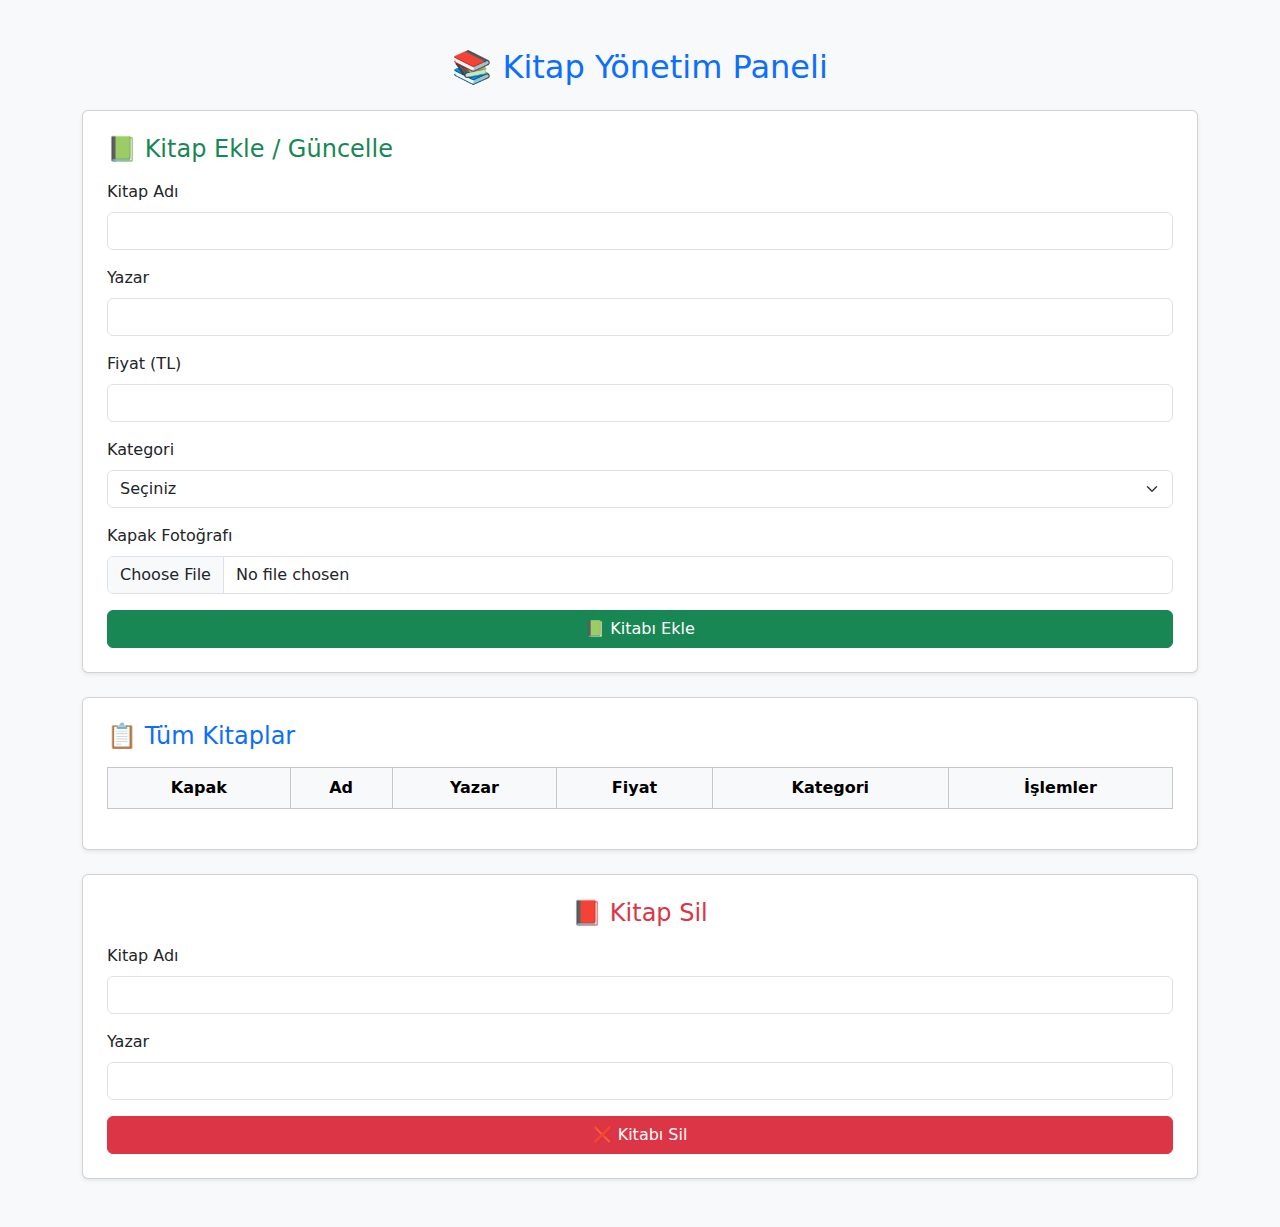
<file: adminpanel.html>
<!DOCTYPE html>
<html lang="tr">
<head>
  <meta charset="UTF-8">
  <meta name="viewport" content="width=device-width, initial-scale=1.0">
  <title>Admin Paneli | Kitap Dünyası</title>
  <link href="https://cdn.jsdelivr.net/npm/bootstrap@5.3.3/dist/css/bootstrap.min.css" rel="stylesheet">
</head>
<body class="bg-light">
  <div class="container py-5">
    <h2 class="text-center text-primary mb-4">📚 Kitap Yönetim Paneli</h2>

    <!-- 🔹 Kitap Ekleme Kartı -->
    <div class="card p-4 shadow-sm mb-4">
      <h4 class="text-success mb-3">📗 Kitap Ekle / Güncelle</h4>
      <div class="mb-3">
        <label class="form-label">Kitap Adı</label>
        <input type="text" id="kitapAdi" class="form-control">
      </div>
      <div class="mb-3">
        <label class="form-label">Yazar</label>
        <input type="text" id="yazar" class="form-control">
      </div>
      <div class="mb-3">
        <label class="form-label">Fiyat (TL)</label>
        <input type="number" id="fiyat" class="form-control">
      </div>
      <div class="mb-3">
        <label class="form-label">Kategori</label>
        <select id="kategori" class="form-select">
          <option value="">Seçiniz</option>
          <option value="Roman">Roman</option>
          <option value="Bilim">Bilim</option>
          <option value="Tarih">Tarih</option>
          <option value="Fantastik">Fantastik</option>
          <option value="Korku">Korku</option>
        </select>
      </div>
      <div class="mb-3">
        <label class="form-label">Kapak Fotoğrafı</label>
        <input type="file" id="resimDosyasi" class="form-control" accept="image/*">
      </div>
      <button class="btn btn-success w-100" id="ekleBtn">📗 Kitabı Ekle</button>
    </div>

    <!-- 🔹 Kitap Listesi Tablosu -->
    <div class="card p-4 shadow-sm mb-4">
      <h4 class="text-primary mb-3">📋 Tüm Kitaplar</h4>
      <table class="table table-bordered text-center align-middle" id="kitapTablosu">
        <thead class="table-light">
          <tr>
            <th>Kapak</th>
            <th>Ad</th>
            <th>Yazar</th>
            <th>Fiyat</th>
            <th>Kategori</th>
            <th>İşlemler</th>
          </tr>
        </thead>
        <tbody></tbody>
      </table>
    </div>

    <!-- 🔹 Kitap Silme Kartı -->
    <div class="card p-4 shadow-sm">
      <h4 class="text-danger mb-3 text-center">📕 Kitap Sil</h4>
      <div class="mb-3">
        <label class="form-label">Kitap Adı</label>
        <input type="text" id="silKitapAdi" class="form-control">
      </div>
      <div class="mb-3">
        <label class="form-label">Yazar</label>
        <input type="text" id="silYazar" class="form-control">
      </div>
      <button class="btn btn-danger w-100" id="silBtn">❌ Kitabı Sil</button>
    </div>
  </div>

  <script src="js/admin.js"></script>
</body>
</html>
</file>
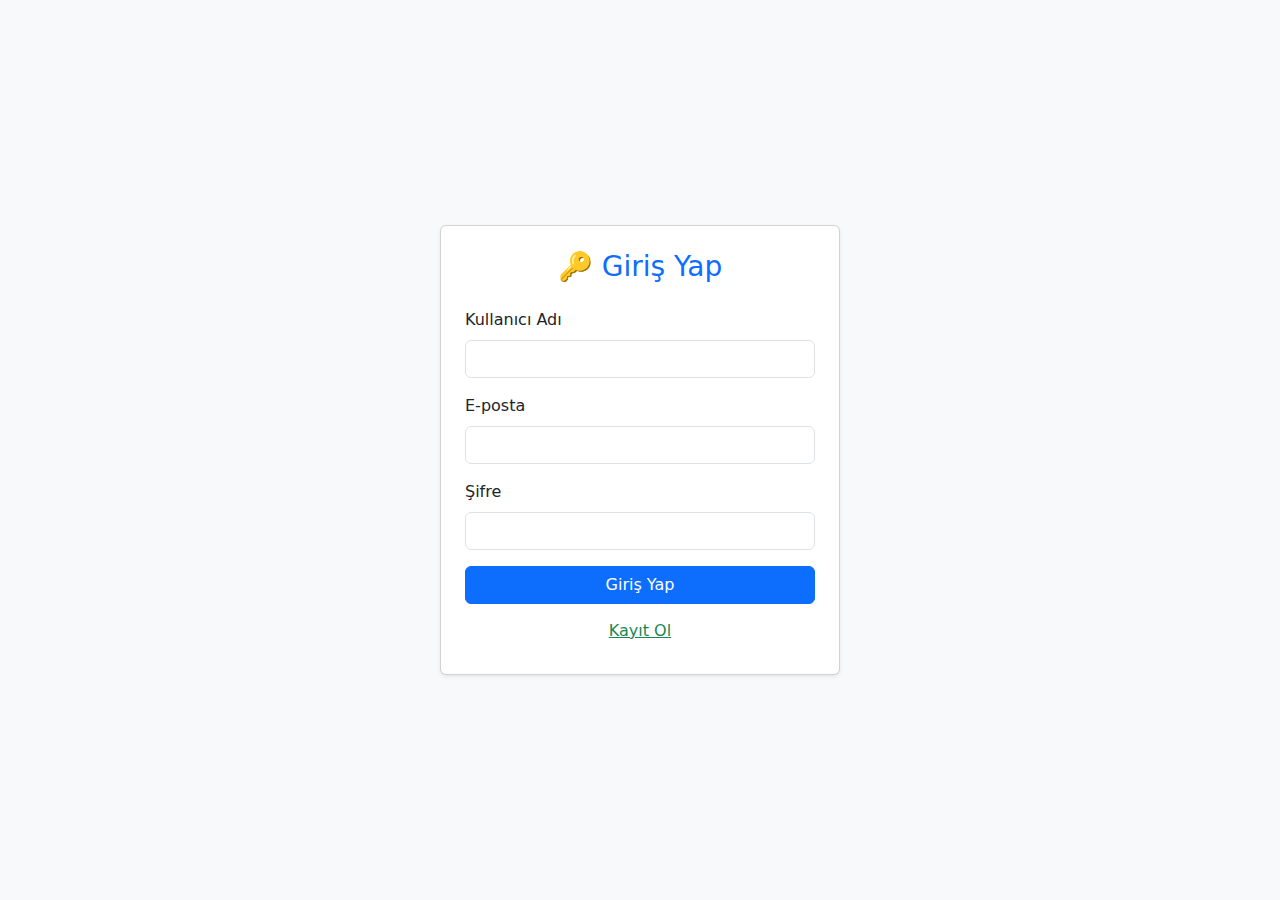
<file: giriş.html>
<!-- 🌐 HTML5 belgesi olduğunu belirtir -->
<!DOCTYPE html>
<html lang="tr"> <!-- Sayfa dili Türkçe olarak ayarlandı -->
<head>
  <meta charset="UTF-8"> <!-- Türkçe karakterlerin doğru görünmesi için karakter seti -->
  <meta name="viewport" content="width=device-width, initial-scale=1.0"> <!-- Mobil cihazlarda duyarlı tasarım için -->
  <title>Giriş / Kayıt | Kitap Dünyası</title> <!-- Tarayıcı sekmesinde görünen başlık -->

  <!-- 🔗 Bootstrap CSS kütüphanesi (tasarım için hazır sınıflar sağlar) -->
  <link href="https://cdn.jsdelivr.net/npm/bootstrap@5.3.3/dist/css/bootstrap.min.css" rel="stylesheet">
</head>

<!-- Sayfa arka planı açık gri tonunda -->
<body class="bg-light">

<!-- 🔹 "container" sınıfı sayfa içeriğini ortalar ve kenar boşluğu ekler -->
<!-- 🔹 "vh-100" → görünüm yüksekliğinin %100'ü kadar alan kaplar -->
<!-- 🔹 "d-flex justify-content-center align-items-center" → içeriği hem yatay hem dikey ortalar -->
<div class="container vh-100 d-flex justify-content-center align-items-center">

  <!-- 🟦 GİRİŞ FORMU (varsayılan olarak açık olan kısım) -->
  <div id="girisForm" class="card p-4 shadow-sm w-100" style="max-width: 400px;">
    <!-- Başlık -->
    <h3 class="text-center text-primary mb-4">🔑 Giriş Yap</h3>

    <!-- Kullanıcı adı alanı -->
    <div class="mb-3"> <!-- "mb-3" = margin-bottom: 1rem -->
      <label class="form-label">Kullanıcı Adı</label>
      <input type="text" id="loginUsername" class="form-control"> <!-- Kullanıcı adını alır -->
    </div>

    <!-- E-posta alanı -->
    <div class="mb-3">
      <label class="form-label">E-posta</label>
      <input type="email" id="loginEmail" class="form-control"> <!-- E-posta girişi için özel input tipi -->
    </div>

    <!-- Şifre alanı -->
    <div class="mb-3">
      <label class="form-label">Şifre</label>
      <input type="password" id="loginPassword" class="form-control"> <!-- Şifreyi gizli biçimde alır -->
    </div>

    <!-- Giriş yap butonu -->
    <button class="btn btn-primary w-100 mb-2" onclick="girisYap()">Giriş Yap</button>

    <!-- Kayıt formuna geçiş butonu -->
    <button class="btn btn-link w-100 text-success" onclick="gosterKayit()">Kayıt Ol</button>
  </div>

  <!-- 🟩 KAYIT FORMU (başta gizli) -->
  <!-- "display:none" → sadece kullanıcı 'Kayıt Ol' butonuna bastığında görünür -->
  <div id="kayitForm" class="card p-4 shadow-sm w-100" style="max-width: 400px; display:none;">
    <!-- Başlık -->
    <h3 class="text-center text-success mb-4">📝 Kayıt Ol</h3>

    <!-- Kullanıcı adı alanı -->
    <div class="mb-3">
      <label class="form-label">Kullanıcı Adı</label>
      <input type="text" id="regUsername" class="form-control">
    </div>

    <!-- E-posta alanı -->
    <div class="mb-3">
      <label class="form-label">E-posta</label>
      <input type="email" id="regEmail" class="form-control">
    </div>

    <!-- Şifre alanı -->
    <div class="mb-3">
      <label class="form-label">Şifre</label>
      <input type="password" id="regPassword" class="form-control">
    </div>

    <!-- Kayıt işlemini başlatan buton -->
    <button class="btn btn-success w-100 mb-2" onclick="kayitOl()">Kayıt Ol</button>

    <!-- Giriş formuna geri dönme butonu -->
    <button class="btn btn-link w-100 text-primary" onclick="gosterGiris()">Girişe Dön</button>
  </div>

</div> <!-- container kapanışı -->

<!-- 📜 JavaScript dosyası -->
<!-- "auth.js" içinde giriş, kayıt, form geçiş fonksiyonları bulunur -->
<script src="/js/auth.js"></script>

</body>
</html>
</file>
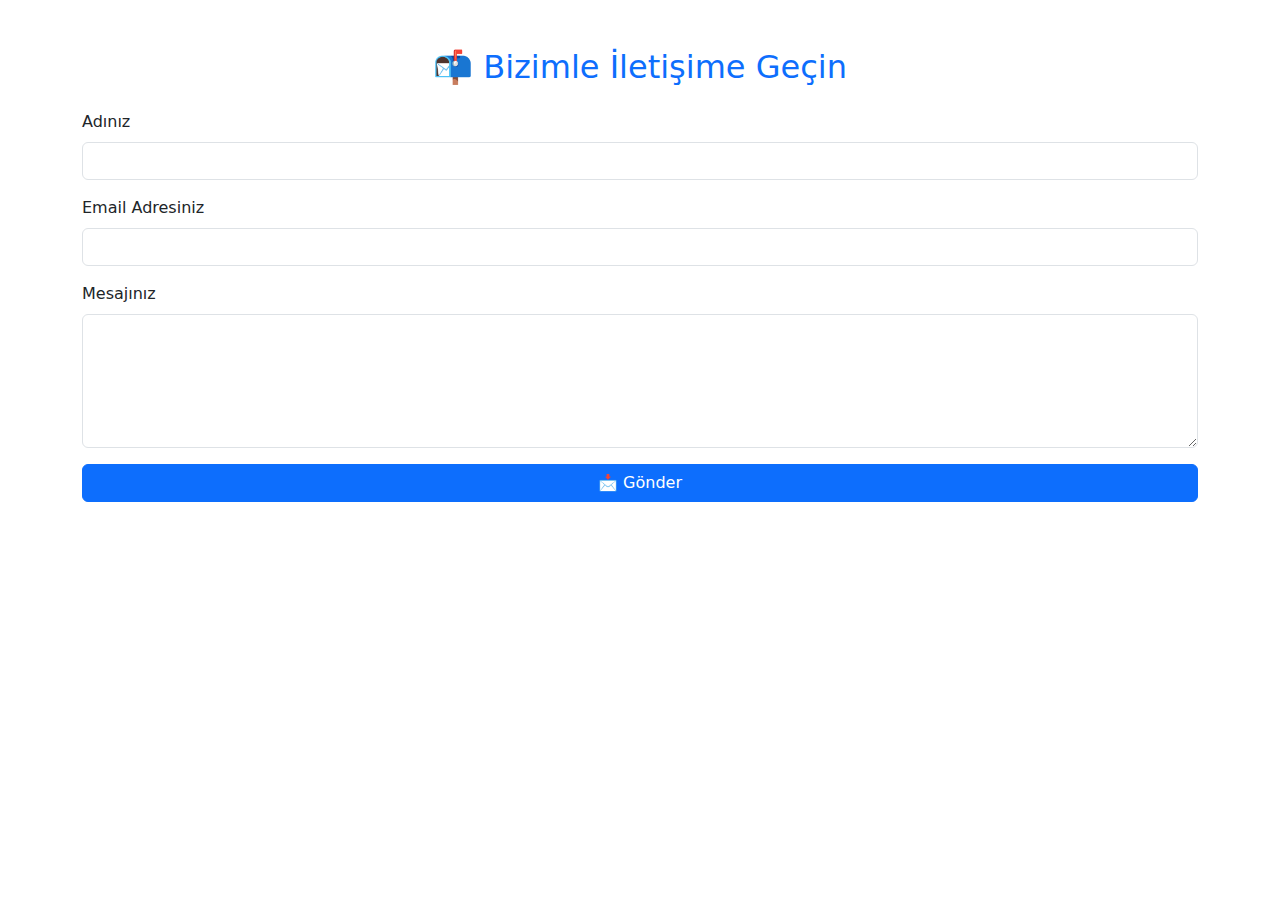
<file: iletisim.html>
<!DOCTYPE html>
<html lang="tr">
<head>
  <meta charset="UTF-8">
  <meta name="viewport" content="width=device-width, initial-scale=1.0">
  <title>İletişim | Kitap Dünyası</title>
  <link href="https://cdn.jsdelivr.net/npm/bootstrap@5.3.3/dist/css/bootstrap.min.css" rel="stylesheet">
</head>
<body>
  <div class="container py-5">
    <h2 class="text-center text-primary mb-4">📬 Bizimle İletişime Geçin</h2>

    <form action="mailto:senineposta@gmail.com" method="post" enctype="text/plain">
      <div class="mb-3">
        <label for="isim" class="form-label">Adınız</label>
        <input type="text" class="form-control" id="isim" name="isim" required>
      </div>

      <div class="mb-3">
        <label for="email" class="form-label">Email Adresiniz</label>
        <input type="email" class="form-control" id="email" name="email" required>
      </div>

      <div class="mb-3">
        <label for="mesaj" class="form-label">Mesajınız</label>
        <textarea class="form-control" id="mesaj" name="mesaj" rows="5" required></textarea>
      </div>

      <button type="submit" class="btn btn-primary w-100">📩 Gönder</button>
    </form>
  </div>

  <script src="https://cdn.jsdelivr.net/npm/bootstrap@5.3.3/dist/js/bootstrap.bundle.min.js"></script>
</body>
</html>
</file>
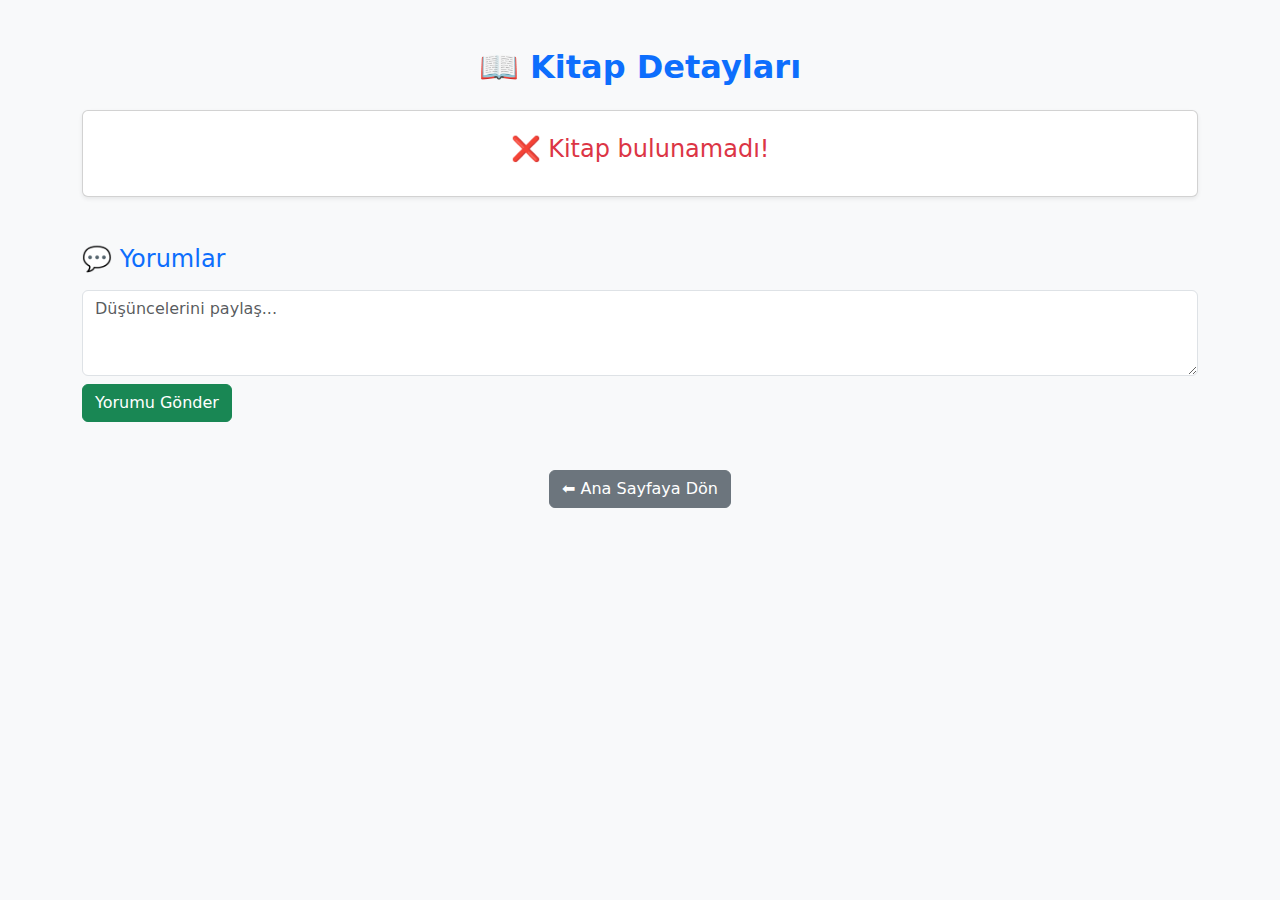
<file: kitapdetay.html>
<!DOCTYPE html>
  <html lang="tr">
  <head>
    <meta charset="UTF-8">
    <meta name="viewport" content="width=device-width, initial-scale=1.0">
    <title>Kitap Detayı | Kitap Dünyası</title>
    <link href="https://cdn.jsdelivr.net/npm/bootstrap@5.3.3/dist/css/bootstrap.min.css" rel="stylesheet">
  </head>
  <body class="bg-light">

    <div class="container my-5">
      <h2 class="text-center text-primary fw-bold mb-4">📖 Kitap Detayları</h2>

      <!-- Kitap Bilgileri -->
      <div id="kitapDetay" class="card shadow-sm p-4 text-center bg-white">
        <h3>Yükleniyor...</h3>
      </div>

      <!-- 💬 Yorum Alanı -->
      <div id="yorumlarKismi" class="mt-5">
        <h4 class="text-primary mb-3">💬 Yorumlar</h4>

        <!-- Yorum Yazma Formu -->
        <div id="yorumFormu" class="mb-4">
          <textarea id="yorumMetni" class="form-control mb-2" rows="3" placeholder="Düşüncelerini paylaş..."></textarea>
          <button class="btn btn-success" id="yorumGonderBtn">Yorumu Gönder</button>
        </div>

        <!-- Yorumların Listesi -->
        <ul id="yorumListesi" class="list-group"></ul>
      </div>

      <div class="text-center mt-4">
        <a href="index.html" class="btn btn-secondary">⬅ Ana Sayfaya Dön</a>
      </div>
    </div>

    <!-- JS -->
    <script src="js/kitapdetay.js"></script>
  </body>
  </html>
</file>
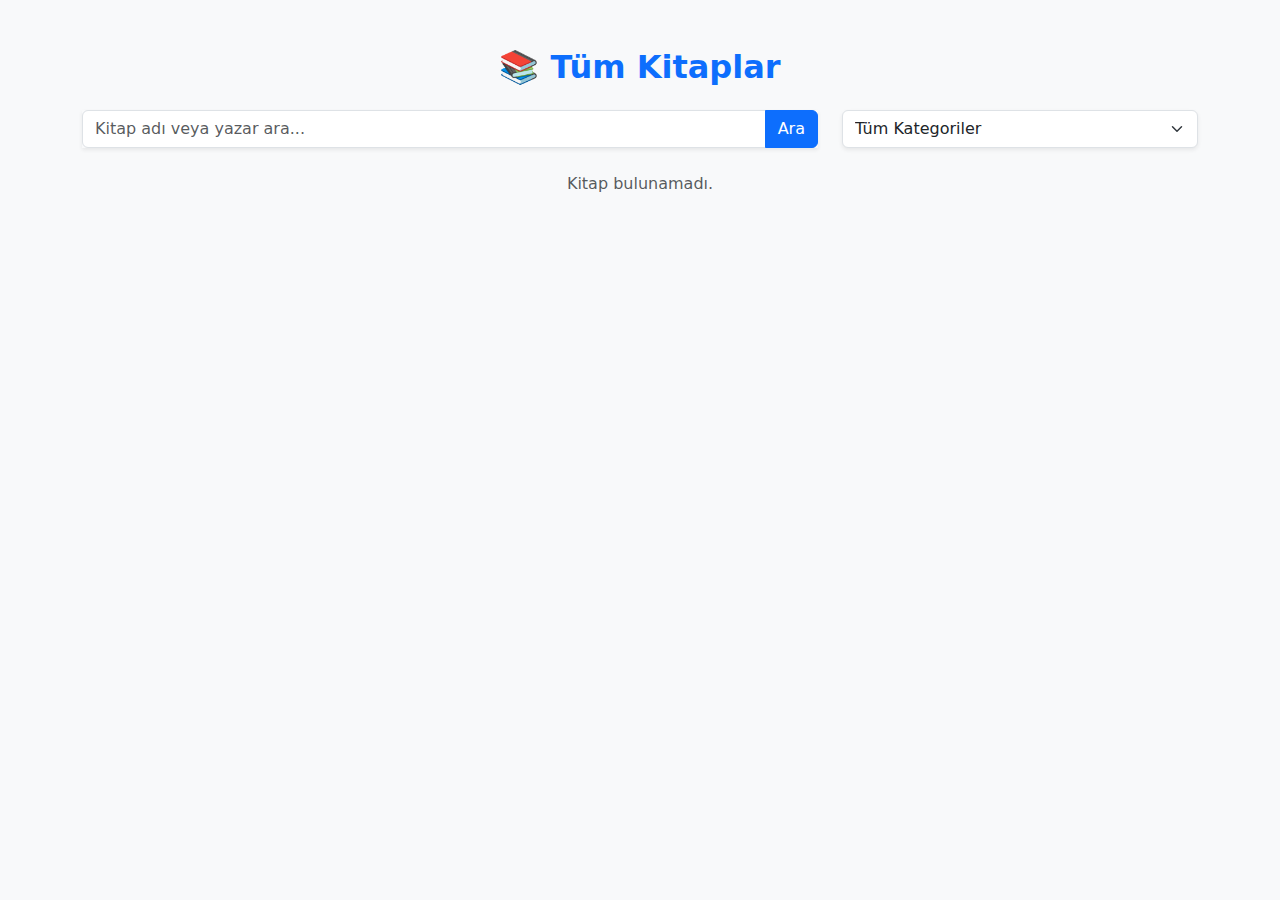
<file: kitaplar.html>
<!DOCTYPE html>
<html lang="tr">
<head>
  <meta charset="UTF-8">
  <meta name="viewport" content="width=device-width, initial-scale=1.0">
  <title>Tüm Kitaplar | Kitap Dünyası</title>
  <link href="https://cdn.jsdelivr.net/npm/bootstrap@5.3.3/dist/css/bootstrap.min.css" rel="stylesheet">
</head>
<body class="bg-light">
  <div class="container my-5">
    <h2 class="text-center text-primary mb-4 fw-bold">📚 Tüm Kitaplar</h2>

    <!-- 🔹 Arama ve Kategori -->
    <div class="row mb-4">
      <div class="col-md-8">
        <div class="input-group shadow-sm">
          <input type="text" id="aramaInput" class="form-control" placeholder="Kitap adı veya yazar ara...">
          <button class="btn btn-primary" id="aramaBtn">Ara</button>
        </div>
      </div>
      <div class="col-md-4">
        <select id="kategoriFiltre" class="form-select shadow-sm">
          <option value="">Tüm Kategoriler</option>
          <option value="Fantastik">Fantastik</option>
          <option value="Bilim Kurgu">Bilim Kurgu</option>
          <option value="Roman">Roman</option>
          <option value="Tarih">Tarih</option>
          <option value="Biyografi">Biyografi</option>
        </select>
      </div>
    </div>

    <!-- 🔹 Kitap Kartları -->
    <div id="kitapListesi" class="row g-4"></div>
  </div>

  <script src="/js/kitaplar.js"></script>
</body>
</html>
</file>
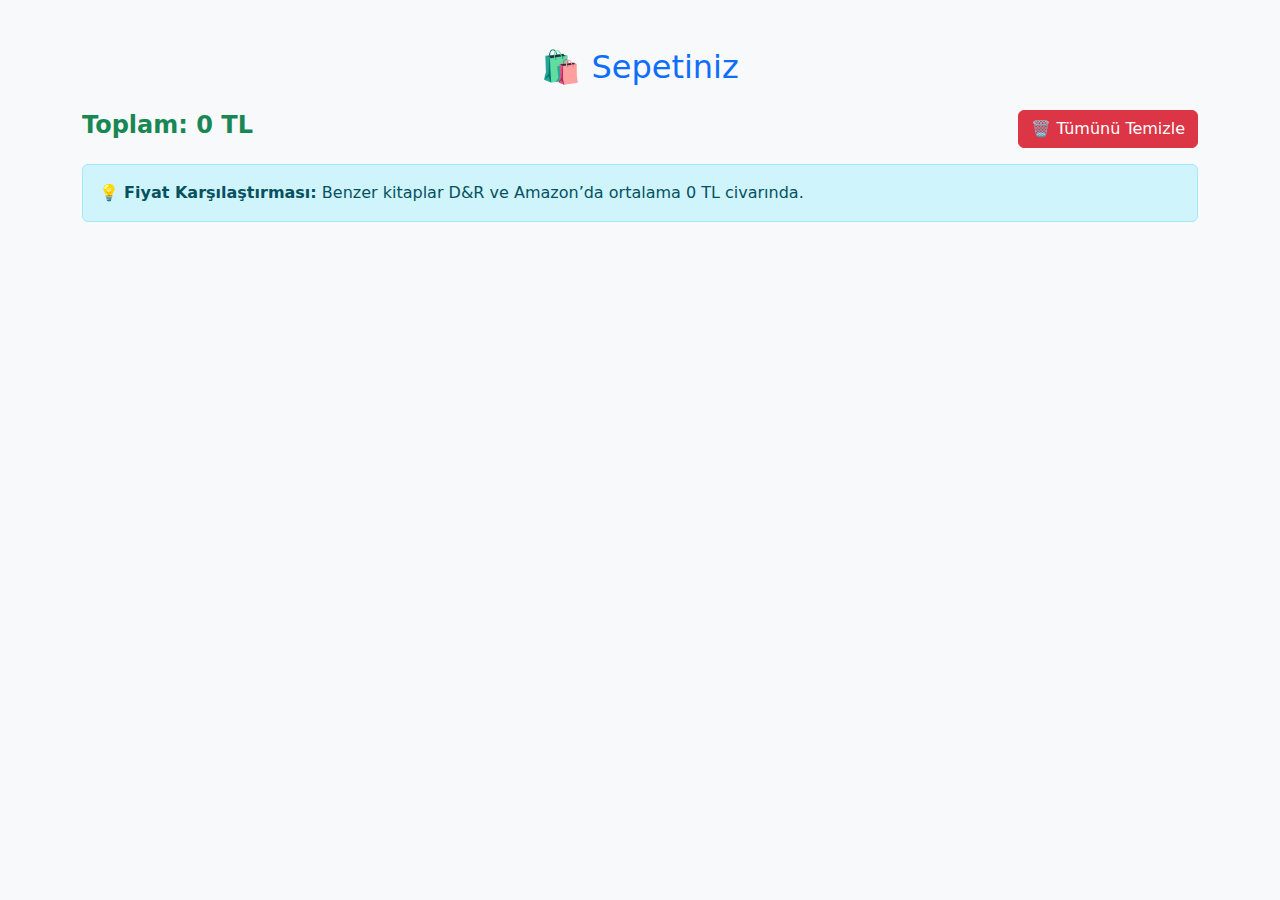
<file: sepet.html>
<!DOCTYPE html>
<html lang="tr">
<head>
  <meta charset="UTF-8">
  <meta name="viewport" content="width=device-width, initial-scale=1.0">
  <title>Sepet | Kitap Dünyası</title>
  <link href="https://cdn.jsdelivr.net/npm/bootstrap@5.3.3/dist/css/bootstrap.min.css" rel="stylesheet">
</head>
<body class="bg-light">

  <div class="container my-5">
    <h2 class="text-center text-primary mb-4">🛍 Sepetiniz</h2>
    <div id="sepetListesi" class="row g-4"></div>

    <div class="d-flex justify-content-between align-items-center mt-4">
      <h4 class="text-success fw-bold" id="toplamFiyat"></h4>
      <button class="btn btn-danger" id="temizleBtn">🗑 Tümünü Temizle</button>
    </div>

    <div class="alert alert-info mt-3">
      💡 <strong>Fiyat Karşılaştırması:</strong> Benzer kitaplar D&R ve Amazon’da ortalama
      <span id="ortalama"></span> TL civarında.
    </div>
  </div>

  <!-- JS dosyamızı dışarıdan çağırıyoruz -->
  <script src="js/sepet.js"></script>

</body>
</html>
</file>
